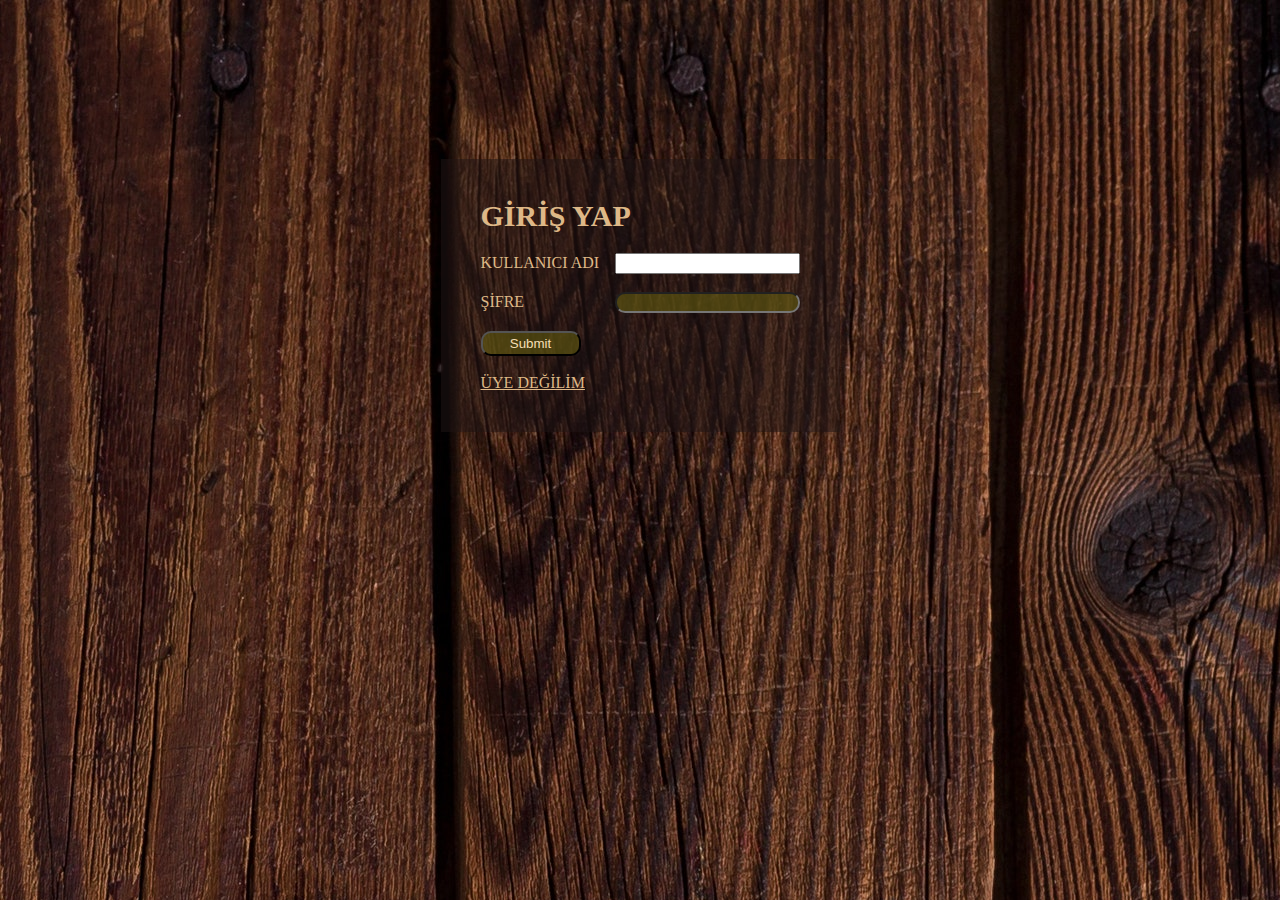
<file: Web Sitesi/index.html>
<!DOCTYPE html>
<html lang="en">
<head>
    <meta charset="UTF-8">
    <meta http-equiv="X-UA-Compatible" content="IE=edge">
    <meta name="viewport" content="width=device-width, initial-scale=1.0">
    <title>Document</title>
    <link rel="stylesheet" href="css/giris.css">
</head>
<body class="giris">
    <div class="giris-div1">
        <form action="giris.php" method="POST">
            <div class="giris-div2">
                <h3>GİRİŞ YAP</h3>
                <label for="KAdi">KULLANICI ADI</label>
                <input id="KAdi" type="email" required name="KAdi">
            </div><br>
            <div class="giris-div2">
                <label for="sifre">ŞİFRE</label>
                <input id="sifre" type="password"  name="sifre" required>
            </div><br>
            <div class="giris-div2" id="submit">
                <input type="submit" >
            </div><br>
        </form>
        <a href="hakkinda.html">ÜYE DEĞİLİM</a>
    </div>
    
</body>
</html>
</file>
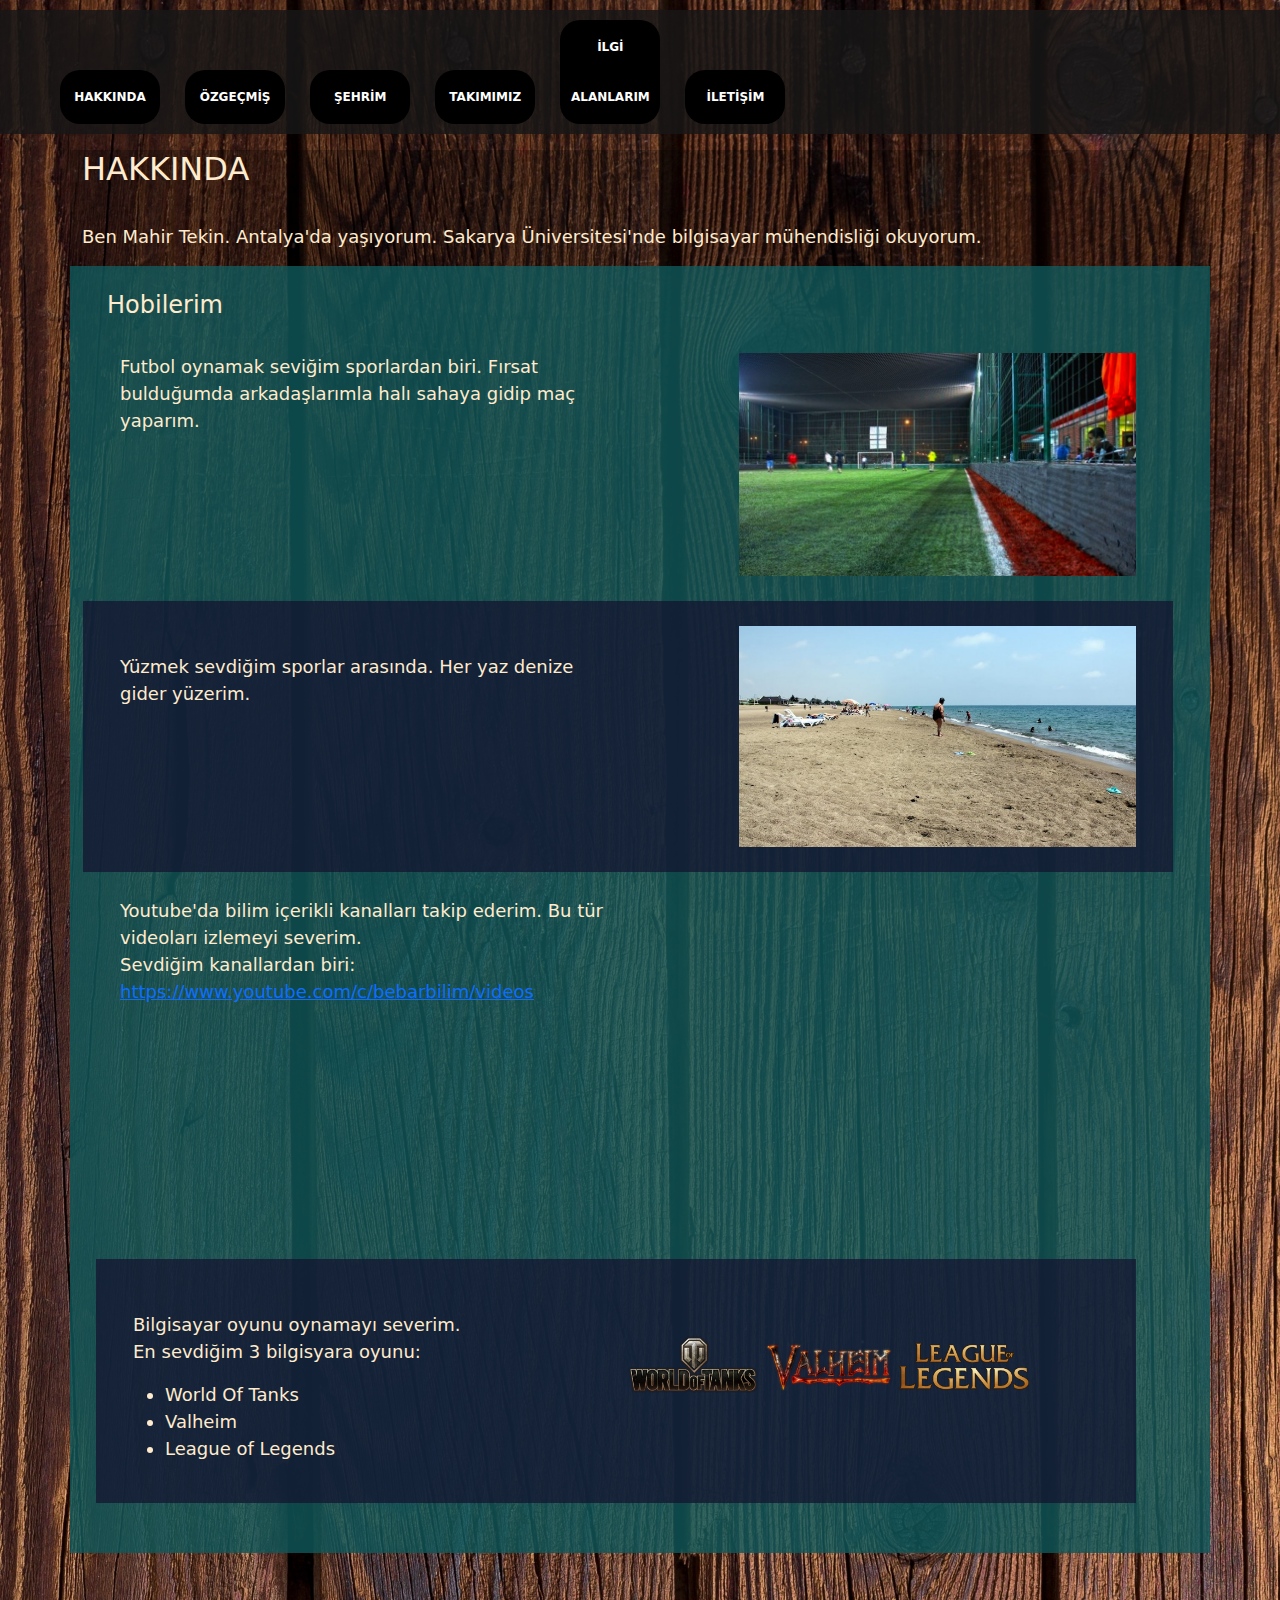
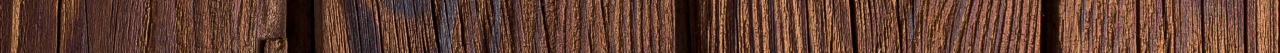
<file: Web Sitesi/hakkinda.html>
<!DOCTYPE html>
<html lang="en">
<head>
    <meta charset="UTF-8">
    <meta http-equiv="X-UA-Compatible" content="IE=edge">
    <meta name="viewport" content="width=device-width, initial-scale=1.0">
    <title>Document</title>
    <link rel="stylesheet" href="css/bootstrap.css">
    <link rel="stylesheet" href="css/ustmenu.css">
    
    
</head>
<body>
    <div class="menu">
        <ul>
            <li><a href="hakkinda.html">HAKKINDA</a></li>
            <li><a href="ozgecmis.html">ÖZGEÇMİŞ</a></li>
            <li><a href="sehrim.html">ŞEHRİM</a></li>
            <li><a href="takimimiz.html">TAKIMIMIZ</a></li>
            <li><a href="">İLGİ ALANLARIM</a></li>
            <li><a href="iletisim.html">İLETİŞİM</a></li>
        </ul>
    </div>
    <div class="container">
        <div class="row">
            <div class="col-md-12 col-sm-8">
                <h2 class="header">HAKKINDA</h2><br>
            <p>  Ben Mahir Tekin. Antalya'da yaşıyorum. Sakarya Üniversitesi'nde bilgisayar mühendisliği okuyorum.
            </p>
            </div>
        </div>
        <div class="row" style="background: rgba(16, 94, 97, 0.753); padding: 25px;">
            <h4>Hobilerim</h4>
            <div class="row" style="padding: 25px;">
                <div class="col-md-6 col-sm-12">
                    <p>
                        Futbol oynamak seviğim sporlardan biri. Fırsat bulduğumda arkadaşlarımla halı sahaya gidip maç yaparım.
                    </p>
                </div>
                <div class="col-md-6 col-sm-12" >
                    <img width="80%" style="float: right;" src="images/halısaha.jpg" alt="halısaha">
    
                </div>
            </div>
            <div class="row" style="background: rgba(20, 20, 48, 0.753); padding: 25px;">
                
                <div class="col-md-6 col-sm-12">
                    <br>
                    <p>
                        Yüzmek sevdiğim sporlar arasında. Her yaz denize gider yüzerim.
                    </p>
                    
                </div>
                <div class="col-md-6 col-sm-12">
                    <img width="80%" style="float: right;" src="images/yuzmek.jpg" alt="yüzmek">
                </div>
                
    
            </div>
            <div class="row" style="padding: 25px;">
                <div class="col-md-6 col-sm-12">
                    <p>
                        Youtube'da bilim içerikli kanalları takip ederim. Bu tür videoları izlemeyi severim. <br>
                        Sevdiğim kanallardan biri: <a href="https://www.youtube.com/c/bebarbilim/videos" target="_blank">https://www.youtube.com/c/bebarbilim/videos</a>
                    </p>
                </div>
                <div class="col-md-6 col-sm-12" >
                    <iframe width="560" style="margin: 20px;" height="315" src="https://www.youtube.com/embed/X0sXDjzu7_8"
                     title="YouTube video player" frameborder="0" allow="accelerometer; autoplay; clipboard-write; 
                     encrypted-media; gyroscope; picture-in-picture" allowfullscreen></iframe>
    
                </div>
                <div class="row" style="background: rgba(20, 20, 48, 0.753); padding: 25px;">
                
                    <div class="col-md-6 col-sm-12">
                        <br>
                        <p>
                            Bilgisayar oyunu oynamayı severim. <br>En sevdiğim 3 bilgisyara oyunu: <br>
                            
                        </p>
                        <ul>
                            <li>World Of Tanks</li>
                            <li>Valheim</li>
                            <li>League of Legends</li>
                        </ul>
                        
                    </div>
                    <div class="col-md-6 col-sm-12">
                        <a href="https://worldoftanks.eu/tr/game" target="_blank"><img class="game-link" src="images/wot.png" width="130px" alt="World of Tanks"></a>
                        <a href="https://store.steampowered.com/app/892970/Valheim/" target="_blank"><img class="game-link" src="images/valheim.png" width="130px" alt="World of Tanks"></a>
                        <a href="https://na.leagueoflegends.com/tr-tr/" target="_blank"><img class="game-link" src="images/lol.png" width="130px" alt="World of Tanks"></a>
                    </div>
                    
        
                </div>

        </div>
    </div>
</body>
</html>
</file>
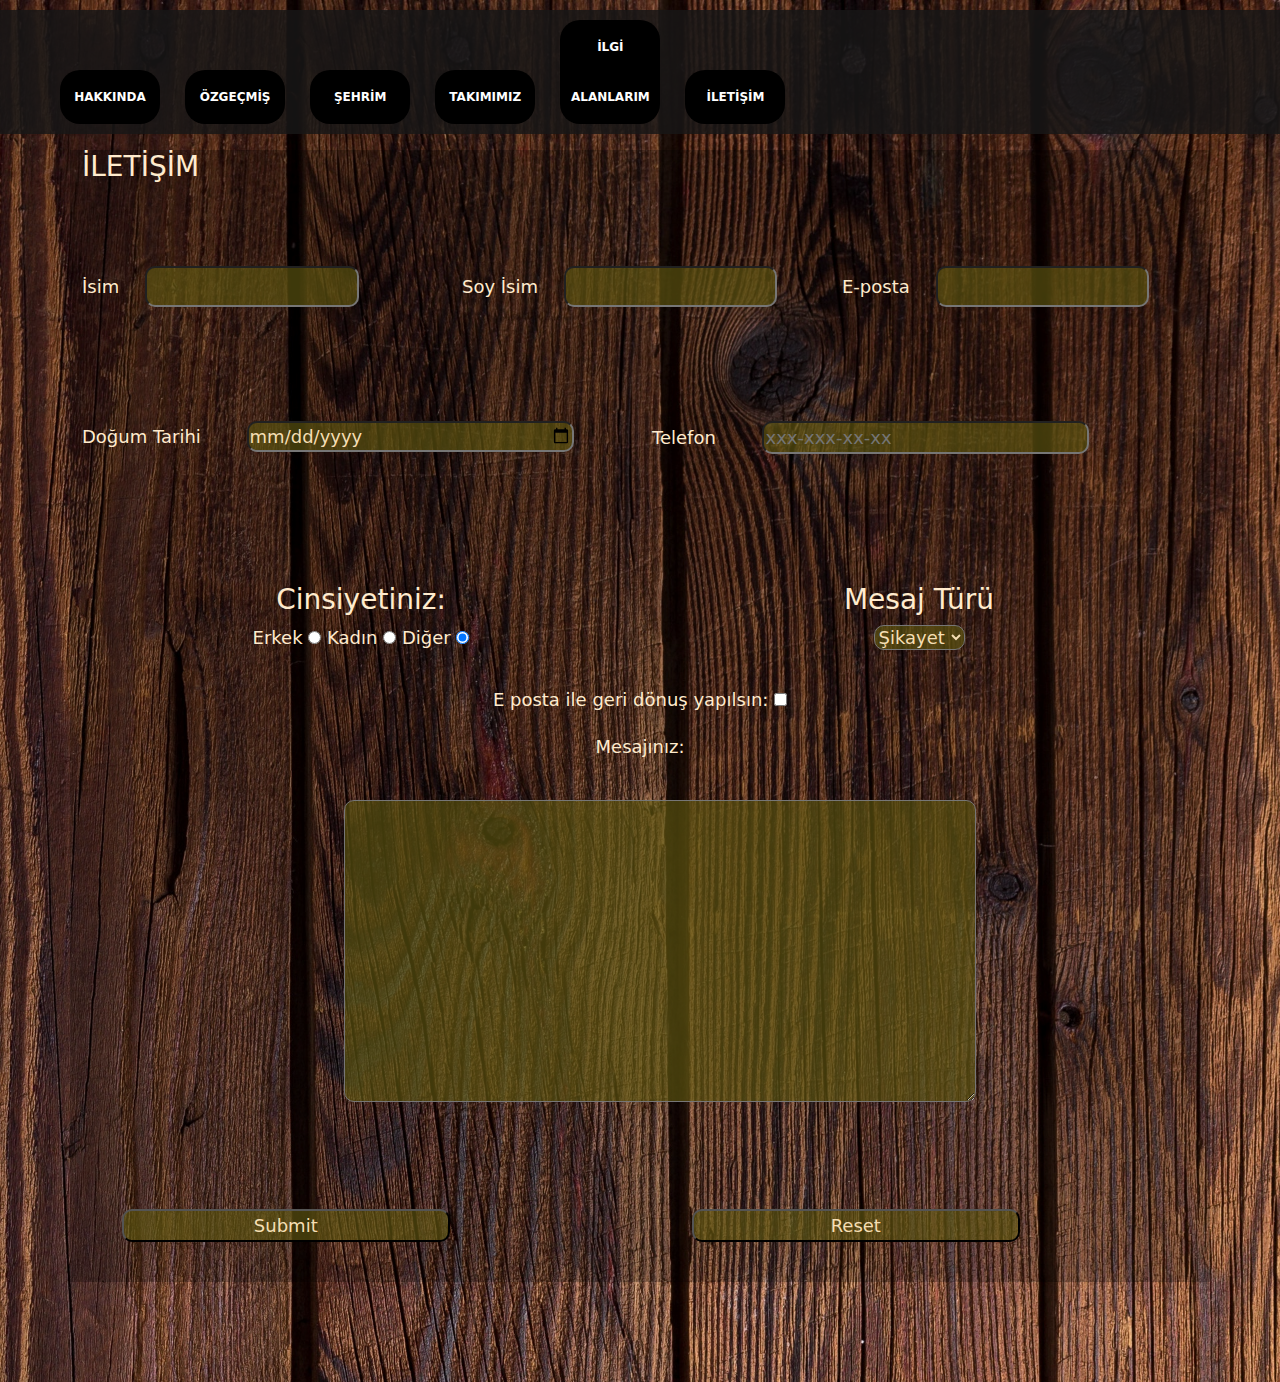
<file: Web Sitesi/iletisim.html>
<!DOCTYPE html>
<html lang="en">
<head>
    <meta charset="UTF-8">
    <meta http-equiv="X-UA-Compatible" content="IE=edge">
    <meta name="viewport" content="width=device-width, initial-scale=1.0">
    <title>Document</title>
    <link rel="stylesheet" href="css/bootstrap.css">
    <link rel="stylesheet" href="css/ustmenu.css">
    
    
</head>
<body id="form-body">
    <div class="menu">
        <ul>
            <li><a href="hakkinda.html">HAKKINDA</a></li>
            <li><a href="ozgecmis.html">ÖZGEÇMİŞ</a></li>
            <li><a href="sehrim.html">ŞEHRİM</a></li>
            <li><a href="takimimiz.html">TAKIMIMIZ</a></li>
            <li><a href="">İLGİ ALANLARIM</a></li>
            <li><a href="iletisim.html">İLETİŞİM</a></li>
        </ul>
    </div>
    <div class="container" >
            <h3>İLETİŞİM</h3><br><br>
            <form action="form.php" method="POST">
                <div class="row">
                    <div class="col-md-4 col-sm-12">
                        <label for="isim">İsim</label>
                        <input type="text" id="isim" name="isim" required>
                        
                    </div>
                    <div class="col-md-4 col-sm-12">
                        <label for="Soyisim">Soy İsim</label>
                        <input type="text" id="Soyisim" name="Soyisim" required>
                    </div>
                    <div class="col-md-4 col-sm-12">
                        <label for="email">E-posta</label>
                        <input type="email" id="email" name="email" required>
                    </div>
                </div> <br><br>
                <div class="row">
                    <div class="col-md-6 col-sm-12">
                        <label for="tarih">Doğum Tarihi</label>
                        <input type="date" id="tarih" name="tarih" required>
                        
                    </div>
                    <div class="col-md-6 col-sm-12">
                        <label for="telefon">Telefon</label>
                        <input type="tel" id="telefon" name="telefon" pattern="[0-9]{3}-[0-9]{3}-[0-9]{2}-[0-9]{2}" placeholder="xxx-xxx-xx-xx" required>
                    </div>
                    
                </div> <br><br>
                <div class="row radioo" >
                        <div class="col-sm-12 col-md-6" >
                            <div><h3>Cinsiyetiniz:</h3></div>
                            <label for="Erkek">Erkek</label>
                           <input type="radio" id="Erkek" name="cinsiyet" value="Erkek" required>
                           <label for="Kadın">Kadın</label>
                           <input type="radio" id="Kadın" name="cinsiyet" value="Kadın">
                           <label for="Diğer">Diğer</label>
                           <input type="radio" id="Diğer" name="cinsiyet" value="Diğer" checked>
                        </div>
                        <div class="col-sm-12 col-md-6">
                            <h3>Mesaj Türü</h3>
                            <select name="mesajturu" id="mesajturu" >
                                <option value="Şikayet">Şikayet</option>
                                <option value="Öneri">Öneri</option>
                                <option value="Bildiri">Bildirim</option>
                            </select>
                            
                        </div>
                        
                </div>
                    <div class="row geri-donus" >
                        <div class="col-md-12 col-sm-12">
                            <label for="bildirim">E posta ile geri dönuş yapılsın:</label>
                            <input type="checkbox" id="bildirim" name="bildirim" value="evet">
                        </div>
                    </div>
                    <div class="row text-a">
                       <div class="col-md-12">
                           <label for="mesaj">Mesajınız: </label>
                       </div>
                       <div class="col-md-12 text-a">
                           <textarea name="mesaj" id="mesaj" cols="30" rows="10" required>
                           </textarea>
                       </div>
                    </div>
                    <div class="row but">
                        <div class="col-md-6 col-sm-12">
                            <input type="submit">
                        </div>
                        <div class="col-md-6 col-sm-12">
                            <input type="reset">
                        </div>
                    </div>
                    
            </form>
    </div>
  </body>
</file>
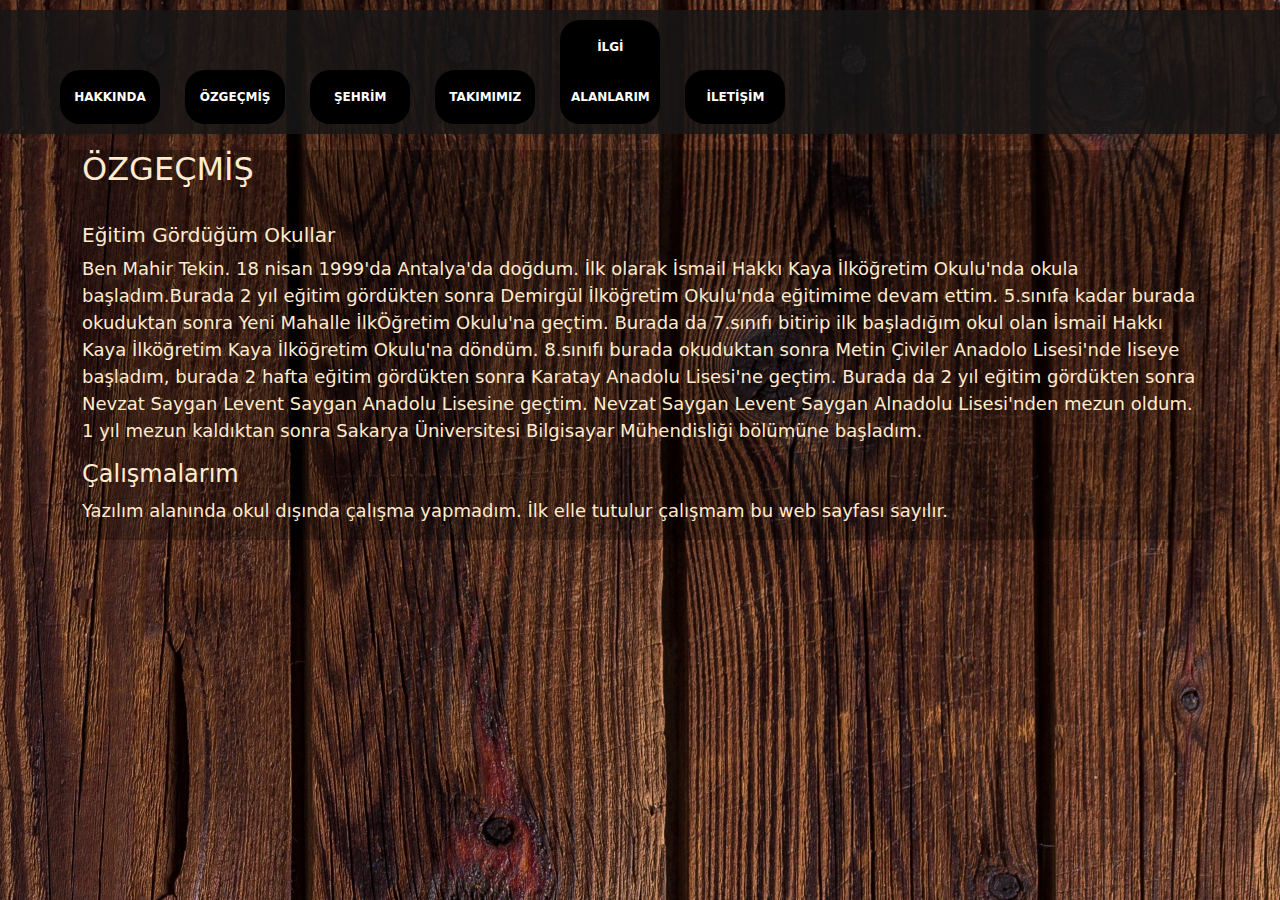
<file: Web Sitesi/ozgecmis.html>
<!DOCTYPE html>
<html lang="en">
<head>
    <meta charset="UTF-8">
    <meta http-equiv="X-UA-Compatible" content="IE=edge">
    <meta name="viewport" content="width=device-width, initial-scale=1.0">
    <title>Document</title>
    <link rel="stylesheet" href="css/bootstrap.css">
    <link rel="stylesheet" href="css/ustmenu.css">
    
</head>
<body>
    <div class="menu">
        <ul>
            <li><a href="hakkinda.html">HAKKINDA</a></li>
            <li><a href="ozgecmis.html">ÖZGEÇMİŞ</a></li>
            <li><a href="sehrim.html">ŞEHRİM</a></li>
            <li><a href="takimimiz.html">TAKIMIMIZ</a></li>
            <li><a href="">İLGİ ALANLARIM</a></li>
            <li><a href="iletisim.html">İLETİŞİM</a></li>
        </ul>
    </div>
    <div class="container">
        <div class="row">
            <div class="col-md-12 col-sm-8">
                <h2 class="header">ÖZGEÇMİŞ</h2><br>
                
            <section>
                <h5>Eğitim Gördüğüm Okullar</h5>
            <p>  Ben Mahir Tekin. <time>18 nisan 1999</time>'da Antalya'da doğdum. İlk olarak İsmail Hakkı Kaya İlköğretim Okulu'nda okula başladım.Burada 2 yıl eğitim gördükten sonra Demirgül İlköğretim Okulu'nda
                 eğitimime devam ettim. 5.sınıfa kadar burada okuduktan sonra Yeni Mahalle İlkÖğretim Okulu'na geçtim. Burada da 7.sınıfı bitirip ilk başladığım okul olan İsmail Hakkı Kaya İlköğretim
                 Kaya İlköğretim Okulu'na döndüm. 8.sınıfı burada okuduktan sonra Metin Çiviler Anadolo Lisesi'nde liseye başladım, burada 2 hafta eğitim gördükten sonra Karatay Anadolu Lisesi'ne
                 geçtim. Burada da 2 yıl eğitim gördükten sonra Nevzat Saygan Levent Saygan Anadolu Lisesine geçtim. Nevzat Saygan Levent Saygan Alnadolu Lisesi'nden mezun oldum. 1 yıl mezun kaldıktan sonra
                 Sakarya Üniversitesi Bilgisayar Mühendisliği bölümüne başladım.
            </p>
            </section>
            
            <section>
                <h4>Çalışmalarım</h4>
                <p>
                    Yazılım alanında okul dışında çalışma yapmadım. İlk elle tutulur çalışmam bu web sayfası sayılır.
                </p>
            </section>

            <section>

            </section>
            </div>
        </div>
        
                    
        
                </div>
    
</body>
</html>
</file>
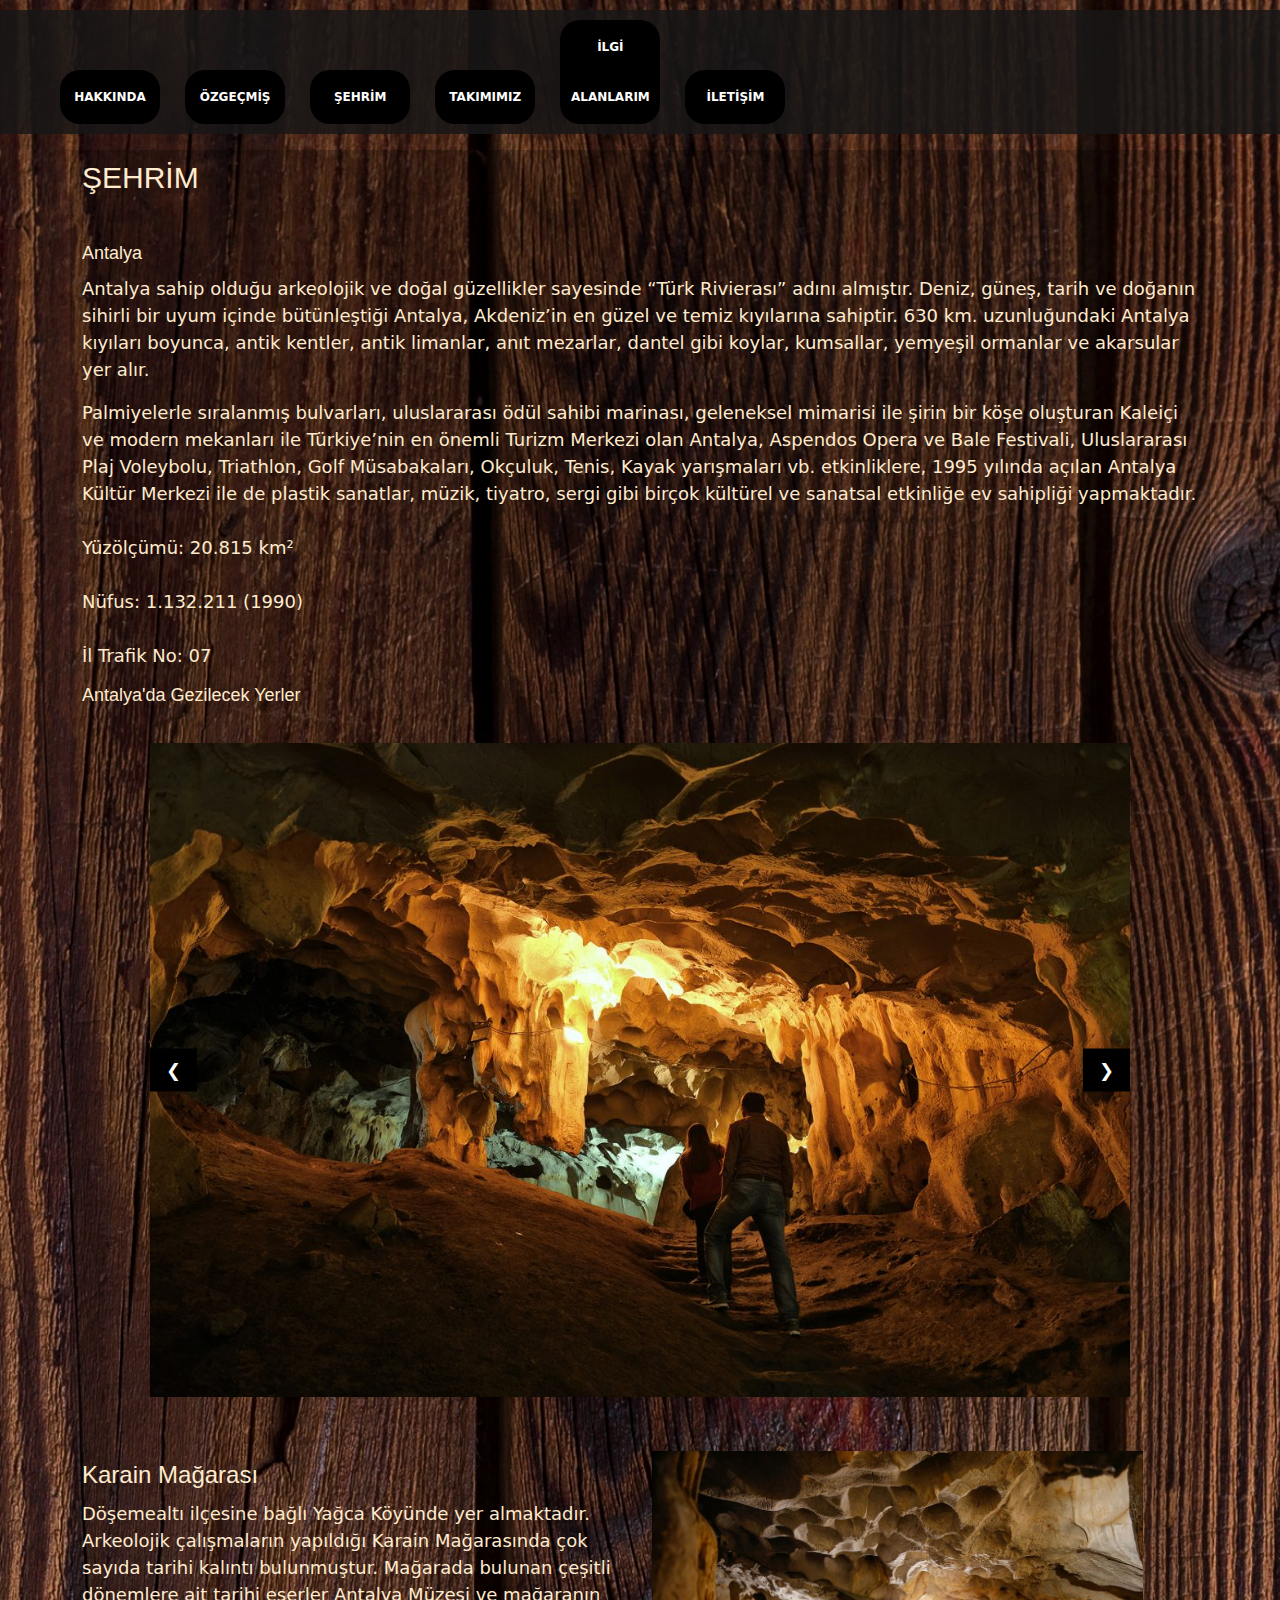
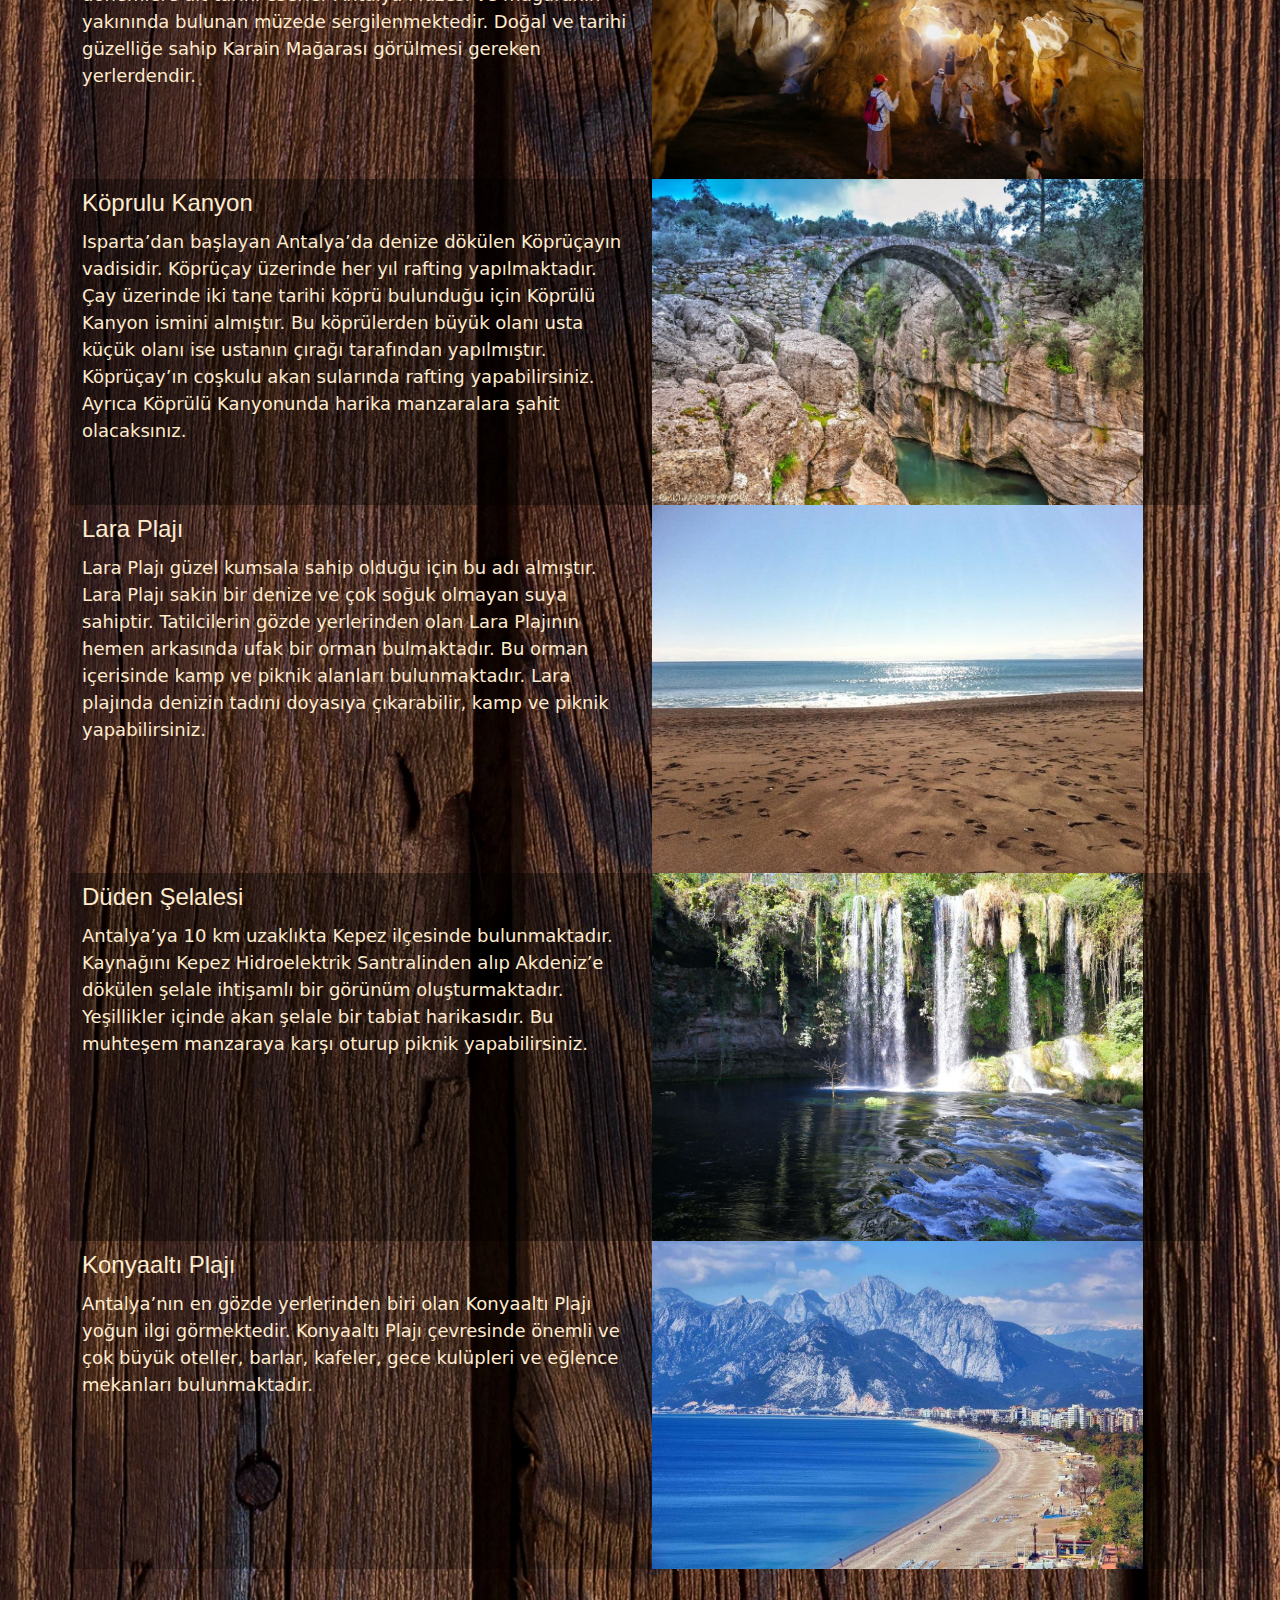
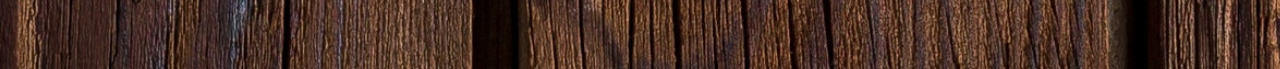
<file: Web Sitesi/sehrim.html>
<!DOCTYPE html>
<html lang="en">
<head>
    <meta charset="UTF-8">
    <meta http-equiv="X-UA-Compatible" content="IE=edge">
    <meta name="viewport" content="width=device-width, initial-scale=1.0">
    <title>Document</title>
    <link rel="stylesheet" href="css/bootstrap.css">
    <link rel="stylesheet" href="css/w3.css">
    <link rel="stylesheet" href="css/ustmenu.css">
    
</head>
<body>
    <div class="menu">
        <ul>
            <li><a href="hakkinda.html">HAKKINDA</a></li>
            <li><a href="ozgecmis.html">ÖZGEÇMİŞ</a></li>
            <li><a href="sehrim.html">ŞEHRİM</a></li>
            <li><a href="takimimiz.html">TAKIMIMIZ</a></li>
            <li><a href="">İLGİ ALANLARIM</a></li>
            <li><a href="iletisim.html">İLETİŞİM</a></li>
        </ul>
    </div>
    <div class="container">
        <div class="row">
            <div class="col-md-12 col-sm-8">
                <h2 class="header">ŞEHRİM</h2><br>
                <h5>Antalya</h5>
            <p> 
                Antalya sahip olduğu arkeolojik ve doğal güzellikler sayesinde “Türk Rivierası” adını almıştır. Deniz, güneş, tarih ve doğanın sihirli bir uyum içinde bütünleştiği Antalya, Akdeniz’in en güzel ve temiz kıyılarına sahiptir. 630 km. uzunluğundaki Antalya kıyıları boyunca, antik kentler, antik limanlar, anıt mezarlar, dantel gibi koylar, kumsallar, yemyeşil ormanlar ve akarsular yer alır.

            </p>
            <p>
                Palmiyelerle sıralanmış bulvarları, uluslararası ödül sahibi marinası, geleneksel mimarisi ile şirin bir köşe oluşturan Kaleiçi ve modern mekanları ile Türkiye’nin en önemli Turizm Merkezi olan Antalya, Aspendos Opera ve Bale Festivali, Uluslararası Plaj Voleybolu, Triathlon, Golf Müsabakaları, Okçuluk, Tenis, Kayak yarışmaları vb. etkinliklere, 1995 yılında açılan Antalya Kültür Merkezi ile de plastik sanatlar, müzik, tiyatro, sergi gibi birçok kültürel ve sanatsal etkinliğe ev sahipliği yapmaktadır.
                <br> <br> Yüzölçümü: 20.815 km² <br>

                <br> Nüfus: 1.132.211 (1990) <br>

                <br> İl Trafik No: 07 <br>
            </p>
            <h5>Antalya'da Gezilecek Yerler</h5> <br>
            
            <div class="w3-content w3-display-container">
                <a href="#karain"><img class="mySlides" src="images/karain.jpg" style="width:100%"></a>
                <a href="#kopru"><img class="mySlides" src="images/kopru.jpg" style="width:100%"></a>
                <a href="#lara"><img class="mySlides" src="images/lara.jpg" style="width:100%"></a>
                <a href="#konyaalti"><img class="mySlides" src="images/antalya-konyaaltı.jpg" style="width:100%"></a>
                <a href="#duden"><img class="mySlides" src="images/duden.jpg" style="width:100%"></a>
              
                <button class="w3-button w3-black w3-display-left" onclick="plusDivs(-1)">&#10094;</button>
                <button class="w3-button w3-black w3-display-right" onclick="plusDivs(1)">&#10095;</button>
            </div>
            <br><br>
                <script>
                var slideIndex = 1;
                showDivs(slideIndex);
                
                function plusDivs(n) {
                  showDivs(slideIndex += n);
                }
                
                function showDivs(n) {
                  var i;
                  var x = document.getElementsByClassName("mySlides");
                  if (n > x.length) {slideIndex = 1}
                  if (n < 1) {slideIndex = x.length}
                  for (i = 0; i < x.length; i++) {
                    x[i].style.display = "none";  
                  }
                  x[slideIndex-1].style.display = "block";  
                }
                </script>
            </div>
        </div>
        <div class="row" id="karain">
            <div class="col-md-6 col-sm-12" >
                <h3>Karain Mağarası</h3>
                <p>
                    Döşemealtı ilçesine bağlı Yağca Köyünde yer almaktadır. Arkeolojik çalışmaların yapıldığı Karain Mağarasında çok sayıda tarihi kalıntı bulunmuştur. Mağarada bulunan çeşitli dönemlere ait tarihi eserler Antalya Müzesi ve mağaranın yakınında bulunan müzede sergilenmektedir. Doğal ve tarihi güzelliğe sahip Karain Mağarası görülmesi gereken yerlerdendir.
                </p>
            </div>
            <div class="col-md-6 col-sm-12">
                <img class="gezi_resmi" src="images/karain2.jpg" alt="">
            </div>
        </div>
        <div class="row" id="kopru" style="background: rgba(0, 0, 0, 0.377);">
            <div class="col-md-6 col-sm-12" >
                <h3>Köprulu Kanyon</h3>
                <p>
                    Isparta’dan başlayan Antalya’da denize dökülen Köprüçayın vadisidir. Köprüçay üzerinde her yıl rafting yapılmaktadır. Çay üzerinde iki tane tarihi köprü bulunduğu için Köprülü Kanyon ismini almıştır.

                    Bu köprülerden büyük olanı usta küçük olanı ise ustanın çırağı tarafından yapılmıştır. Köprüçay’ın coşkulu akan sularında rafting yapabilirsiniz. Ayrıca Köprülü Kanyonunda harika manzaralara şahit olacaksınız.                </p>
            </div>
            <div class="col-md-6 col-sm-12">
                <img class="gezi_resmi" src="images/koprulu6.jpg" alt="köprulu kanyon">
            </div>
        </div>
        <div class="row" id="lara">
            <div class="col-md-6 col-sm-12" >
                <h3>Lara Plajı</h3>
                <p>
                    Lara Plajı güzel kumsala sahip olduğu için bu adı almıştır. Lara Plajı sakin bir denize ve çok soğuk olmayan suya sahiptir. Tatilcilerin gözde yerlerinden olan Lara Plajının hemen arkasında ufak bir orman bulmaktadır. Bu orman içerisinde kamp ve piknik alanları bulunmaktadır. Lara plajında denizin tadını doyasıya çıkarabilir, kamp ve piknik yapabilirsiniz.                </p>
            </div>
            <div class="col-md-6 col-sm-12">
                <img class="gezi_resmi" src="images/lara2.jpg" alt="lara plajı">
            </div>
        </div>
        <div class="row" id="duden" style="background: rgba(0, 0, 0, 0.377);">
            <div class="col-md-6 col-sm-12" >
                <h3>Düden Şelalesi</h3>
                <p>
                    Antalya’ya 10 km uzaklıkta Kepez ilçesinde bulunmaktadır. Kaynağını Kepez Hidroelektrik Santralinden alıp Akdeniz’e dökülen şelale ihtişamlı bir görünüm oluşturmaktadır. Yeşillikler içinde akan şelale bir tabiat harikasıdır. Bu muhteşem manzaraya karşı oturup piknik yapabilirsiniz. </p>
            </div>
            <div class="col-md-6 col-sm-12">
                <img class="gezi_resmi" src="images/duden2.jpg" alt="düden">
            </div>
        </div>
        <div class="row" id="konyaalti">
            <div class="col-md-6 col-sm-12" >
                <h3>Konyaaltı Plajı</h3>
                <p>
                Antalya’nın en gözde yerlerinden biri olan Konyaaltı Plajı yoğun ilgi görmektedir. Konyaaltı Plajı çevresinde önemli ve çok büyük oteller, barlar, kafeler, gece kulüpleri ve eğlence mekanları bulunmaktadır.                </p>
            </div>
            <div class="col-md-6 col-sm-12">
                <img class="gezi_resmi" src="images/konyaaltı.jpg" alt="lara plajı">
            </div>
        </div>
                    
        
      </div>
    
</body>
</html>
</file>
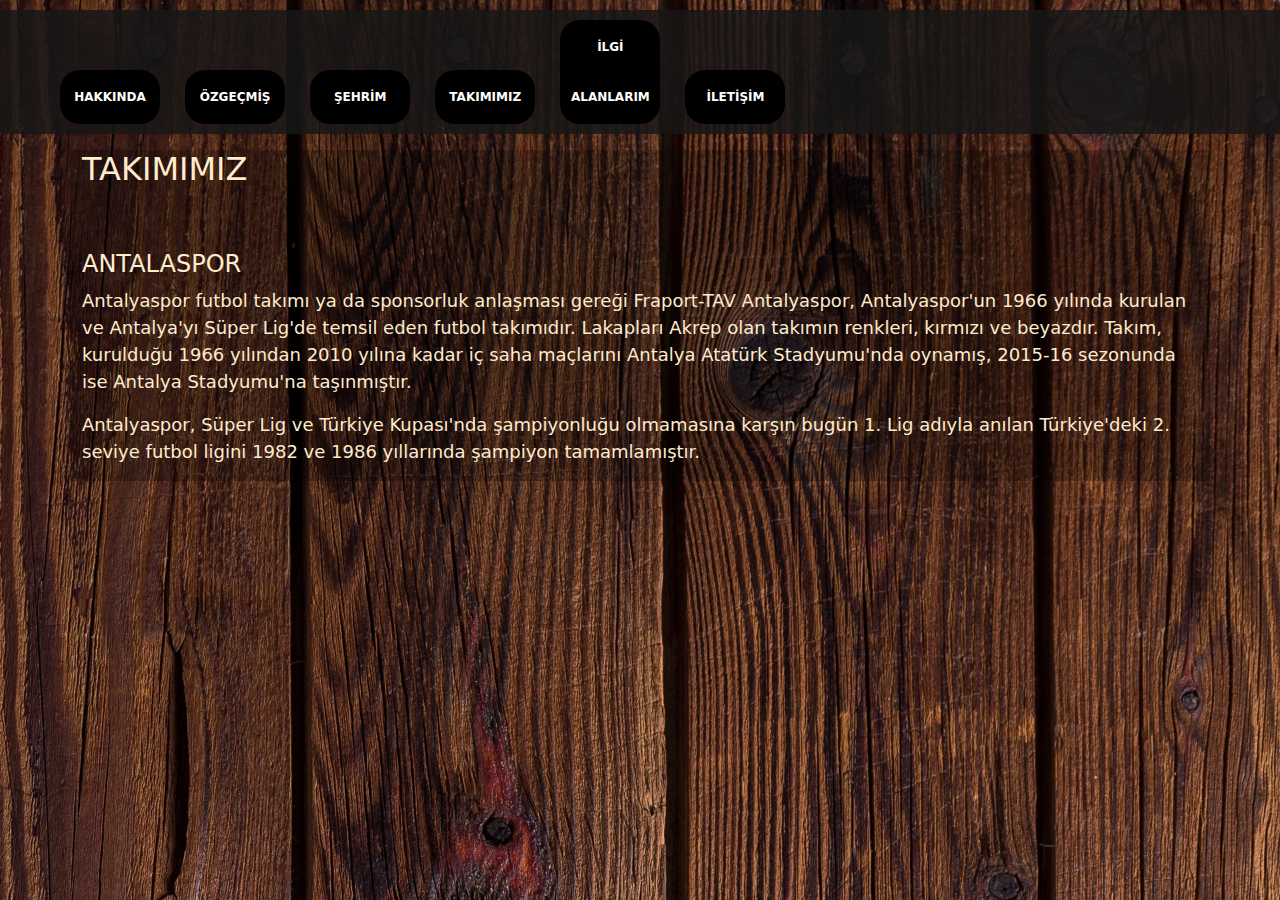
<file: Web Sitesi/takimimiz.html>
<!DOCTYPE html>
<html lang="en">
<head>
    <meta charset="UTF-8">
    <meta http-equiv="X-UA-Compatible" content="IE=edge">
    <meta name="viewport" content="width=device-width, initial-scale=1.0">
    <title>Document</title>
    <link rel="stylesheet" href="css/bootstrap.css">
    <link rel="stylesheet" href="css/ustmenu.css">
    
    
</head>
<body>
    <div class="menu">
        <ul>
            <li><a href="hakkinda.html">HAKKINDA</a></li>
            <li><a href="ozgecmis.html">ÖZGEÇMİŞ</a></li>
            <li><a href="sehrim.html">ŞEHRİM</a></li>
            <li><a href="takimimiz.html">TAKIMIMIZ</a></li>
            <li><a href="">İLGİ ALANLARIM</a></li>
            <li><a href="iletisim.html">İLETİŞİM</a></li>
        </ul>
    </div>
    <div class="container">
      <h2>TAKIMIMIZ</h2> <br> <br>
      <div class="row">
        <div class="col-md-12 col-sm-8">
          <h4>ANTALASPOR</h4>
          <P>
            Antalyaspor futbol takımı ya da sponsorluk anlaşması gereği Fraport-TAV Antalyaspor, Antalyaspor'un 1966 yılında kurulan ve Antalya'yı Süper Lig'de temsil eden futbol takımıdır. Lakapları Akrep olan takımın renkleri, kırmızı ve beyazdır. Takım, kurulduğu 1966 yılından 2010 yılına kadar iç saha maçlarını Antalya Atatürk Stadyumu'nda oynamış, 2015-16 sezonunda ise Antalya Stadyumu'na taşınmıştır.
          </P>
          <p>
            Antalyaspor, Süper Lig ve Türkiye Kupası'nda şampiyonluğu olmamasına karşın bugün 1. Lig adıyla anılan Türkiye'deki 2. seviye futbol ligini 1982 ve 1986 yıllarında şampiyon tamamlamıştır.
          </p>
        </div>
      </div>
    </div>
  </body>
 </html>
</file>
<file: Web Sitesi/css/giris.css>
.giris{
    padding: 0;
    background: url("../images/wallpaper.jpg");
    margin: 0;
    display: flex;
    justify-content: center;
    align-items: center;
    height: 10vh;
    color: burlywood;
}

.giris-div1{
    position: relative;
    top: 250px;
    text-align: left;
    width: 350 px;
    box-sizing: border-box;
    padding: 40px;
    background: rgba(31, 20, 20, 0.534);
}

.giris-div2 h3{
    margin: 0 0 20px;
    padding: 0;
    font-size: 30px;
}

label{
width: 130px;
display: inline-block;
}
input[type="submit"]{
    width: 100px;
    height: 25px;
    
}

#submit{
    display: flex;
    align-items: center;
}

a{
    color: burlywood;
}

input[type="submit"],input[type="password"],input[type="password"]{
    background-color: rgba(95, 87, 17, 0.651);
    border-radius: 10px;
    color: wheat;
}
#devam{
    text-decoration: none;
    color: burlywood;
    font-size: 20px;
    margin: 10px;
    text-align: center;
}
#devam:hover{
    transform: scale(1.2);
}
</file>
<file: Web Sitesi/css/ustmenu.css>
body{
        background:url("../images/wallpaper.jpg");
        background-repeat: no-repeat;
        background-size: cover;
    }

    .menu{
        margin-top: 10px;
        width: 100%;
        background-color: rgba(24, 22, 22, 0.842);
        padding: 0;
    }
    .menu ul{
        margin-left: 50px;
        padding: 0;
        width: 80%;
    }
    .menu ul li{
        list-style-type: none;
        display: inline-block;
        padding: 10px;
        margin: 0;
        line-height: 50px;
        text-align: center;
    }
    .menu ul li a{
        width: 100px;
        text-decoration: none;
        font-size: 12px;
        padding: 2px;
        color: white;
        font-weight: bolder;
        display: block;
        border-radius: 20px;
        background-color: black;
    }
    .menu a:hover{
        color: burlywood;
        background-color: rgb(51, 48, 48);
        box-shadow: 0px 8px 8px 0px rgba(129, 111, 9, 0.199);
        transform: scale(1.1);
    }
    .container{
        background-color: rgba(0, 0, 0, 0.247);
        color: blanchedalmond;
        font-size: 18px;
        margin-bottom: 100px;

    }
    
    .game-link{
        margin-top: 50px;
    }
    .game-link:hover{
        transform: scale(1.2);
    }
    .gezi_resmi{
        width: 90%;
        align-items: center;
    }
    input[type="text"],input[type="email"],textarea{
        border-radius: 10px;
        background-color: rgba(95, 87, 17, 0.651);
        width: 60%;
        color: wheat;
        padding: 5px;
        margin: 20px;
    }
    textarea{
        border-radius: 10px;
        background-color: rgba(95, 87, 17, 0.651);
        width: 60%;
        color: wheat;
        padding: 15px;
        margin: 20px;
    }
    .radioo{
        margin: 35px auto;
        text-align: center;
        
    }
    select{
        border-radius: 10px;
        background-color: rgba(95, 87, 17, 0.651);
        color: wheat;

    }
    .geri-donus{
        text-align: center;
    }
    .text-a{
        margin: 20px;
        text-align: center;
    }
    .but div{
        display: flex;
        align-items: center;
    }
    input[type="submit"],input[type="reset"],input[type="date"],input[type="tel"],input[type="number"]{
        margin: 40px;
        color: wheat;
        background-color: rgba(95, 87, 17, 0.651);
        border-radius: 10px;
        width: 60%;
        
        
    }
    
    
    
    
    
    @media(max-width:930px){
        .menu{
            width: auto;
            float: left;
            padding: 20px;
            background:none;
        }
        .menu ul{
            margin-left: 10px;
        }
        .menu ul li{
            display: block;
        }
        iframe{
            width: 300px;
            height: 230px;
            
        }
        
        

    }
</file>
